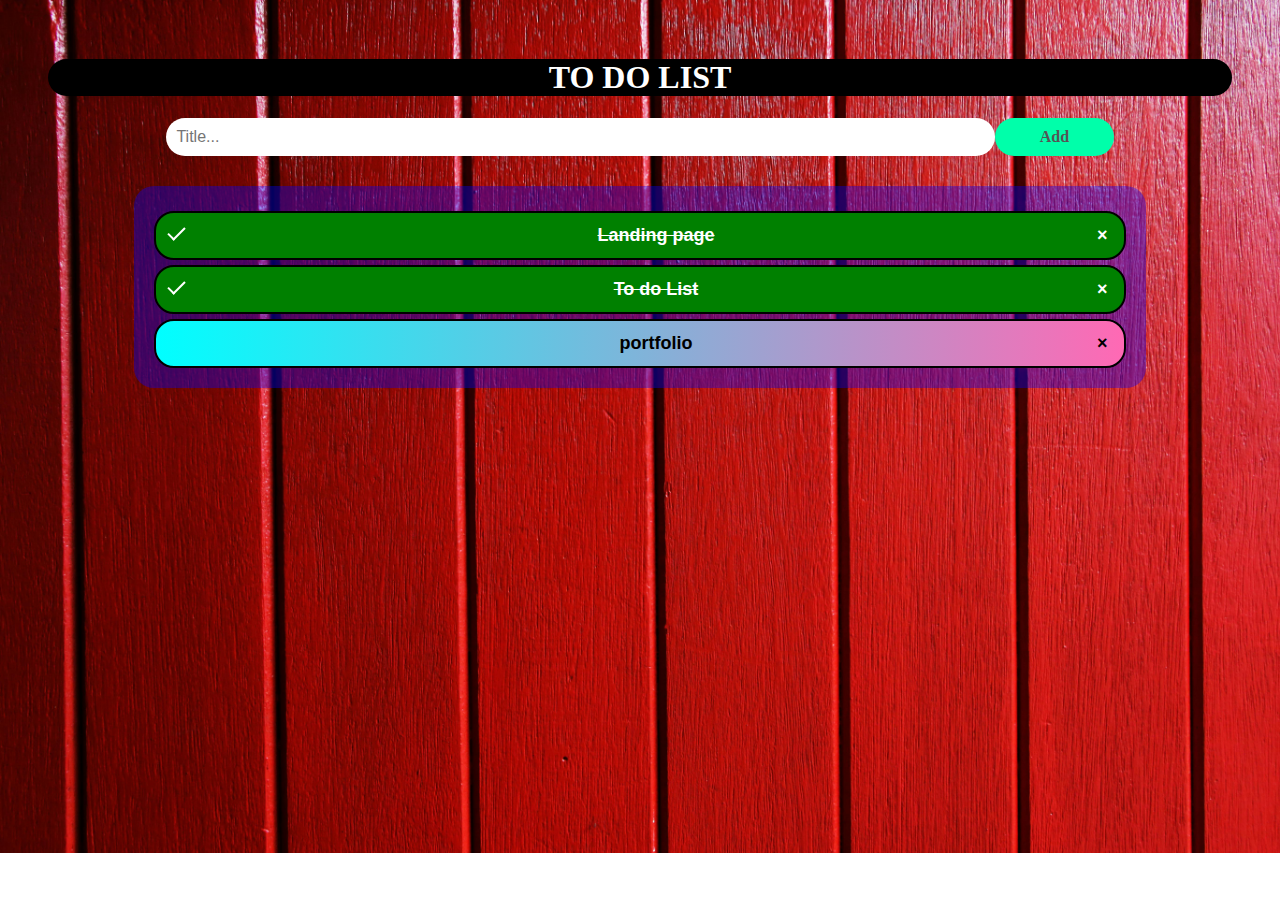
<file: Task-2 To do list/Index.html>
<!DOCTYPE html>
<html lang="en">
<head>
    <meta charset="UTF-8">
    <meta name="viewport" content="width=device-width, initial-scale=1.0">
    <title>Task2</title>
    <link rel="stylesheet" href="Index.css">
</head>
<body>
  <div id="myDIV" class="header">
    <h1>TO DO LIST</h1>
    <input type="text" id="myInput" placeholder="Title...">
    <span onclick="newElement()" class="addBtn">Add</span>
  </div>
  
  <ul id="myUL">
    <li class="checked">Landing page</li>
    <li class="checked">To do List</li>
    <li>portfolio</li>
  </ul>
</body>
<script src="Index.js"></script>
</html>
</file>
<file: Task-2 To do list/Index.css>
body {
    background-image: url("background.jpg");
    background-position: inherit;
    background-repeat: no-repeat;
    background-size: cover;
}

.op {
    opacity: solid;
}

* {
    box-sizing: border-box;
}

h1 {
    background-color: black;
    color: white;
    border-radius: 30px;
}

ul {
    margin: 0;
    padding: 0;
    background-color: rgba(0, 0, 255, 0.373);
    width: 80%;
    margin: auto;
    padding: 20px;
    border-radius: 20px;
}

ul li {
    cursor: pointer;
    position: relative;
    padding: 12px 8px 12px 40px;
    background-image: linear-gradient(to right, cyan, hotpink);
    font-size: 18px;
    transition: 0.2s;
    border: 2px solid black;
    width: 100%;
    margin: 5px auto 0 auto;
    list-style-type: none;
    border-radius: 20px;
    overflow: hidden;
    font-weight: bold;
    text-align: center;
    font-family: Broadway, Arial, Helvetica, sans-serif;

    -webkit-user-select: none;
    -moz-user-select: none;
    -ms-user-select: none;
    user-select: none;
}

ul li:hover {
    background: orange;
}

ul li.checked {
    background: green;
    color: #fff;
    text-decoration: line-through;
}

ul li.checked::before {
    content: '';
    position: absolute;
    border-color: #fff;
    border-style: solid;
    border-width: 0 2px 2px 0;
    top: 10px;
    left: 16px;
    transform: rotate(45deg);
    height: 15px;
    width: 7px;
}

.close {
    position: absolute;
    right: 0;
    top: 0;
    padding: 12px 16px 12px 16px;
}

.close:hover {
    background-color: grey;
    color: white;
}

.header {
    padding: 30px 40px;
    color: white;
    text-align: center;
    /* opacity: 0.1; */
}

.header:after {
    content: "";
    display: table;
    clear: both;
}

input {
    margin: auto 0 auto 10%;
    border: none;
    border-radius: 20px;
    width: 70%;
    padding: 10px;
    float: left;
    font-size: 16px;
}

.addBtn {
    padding: 10px;
    width: 10%;
    background: #00ffaa;
    color: #555;
    float: left;
    text-align: center;
    font-size: 16px;
    cursor: pointer;
    transition: 0.3s;
    border-radius: 20px;
    font-weight: bold;
}

.addBtn:hover {
    background-color: #bbb;
}
</file>
